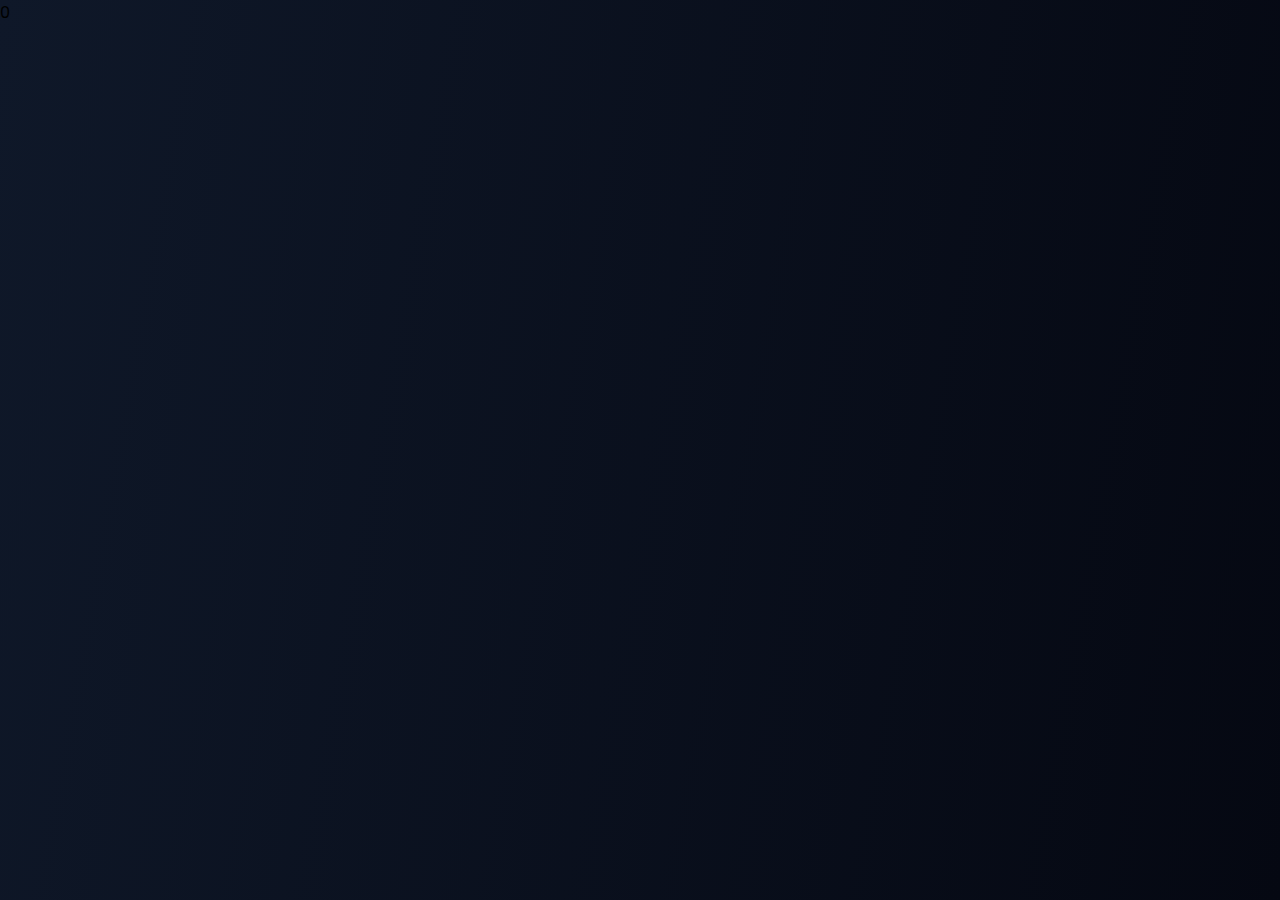
<file: index.html>
0<!DOCTYPE html>
<html lang="en">
<head>
    <meta charset="UTF-8">
    <meta http-equiv="X-UA-Compatible" content="IE=edge">
    <meta name="viewport" content="width=device-width, initial-scale=1.0">
    <title>SSG Technologies</title>
    <link rel="stylesheet" href="https://cdnjs.cloudflare.com/ajax/libs/font-awesome/4.7.0/css/font-awesome.min.css">
    <link rel="preconnect" href="https://fonts.googleapis.com">
    <link rel="preconnect" href="https://fonts.gstatic.com" crossorigin>
    <link href="https://fonts.googleapis.com/css2?family=Poppins&display=swap" rel="stylesheet">
    <link rel="stylesheet" href="style.css">
   
</head>
<body>
    <div class="big-container">
        <div class="container">
            <header>
                <div class="logo">
                    <h1>SSS Technologies</h1>
                </div>
                <nav>
                    <ul>
                        <li><a href="index.html">HOME</a></li>
                        <li><a href="blog.html">BLOG</a></li>
                        <li><a href="signuppage.html">CONTACT</a></li>
                        <li><a href="about.html">ABOUT</a></li>
                        <li><a href="#" class="active">Get Started</a></li>
                    </ul>
                    <form>
                        <input type="text" name="srch" id="srch"  placeholder="Enter Your Search">
                        <button type="submit"><i class="fa fa-search "></i></button>
                    </form>
                </nav>
            </header>
            <section>
                <h2>Darkweb</h2>
                <p>To Learn About it</p>
                <a href="#" class="active">Get Started</a>
            </section>
            <footer>
                <h2>About Us</h2>
                <p></p>
                <h3>Follow us on Social Media</h3>
                <div class="row">
                    <a href="#"><i class="fa fa-facebook "></i></a>
                    <a href="#"><i class="fa fa-twitter  "></i></a>
                    <a href="#"><i class="fa fa-instagram "></i></a>
                    <a href="#"><i class="fa fa-linkedin"></i></a>

                </div>
            </footer>
            <video src="backgroundHome.mp4" autoplay muted loop></video>
        </div>
    </div>
</body>
</html>
</file>
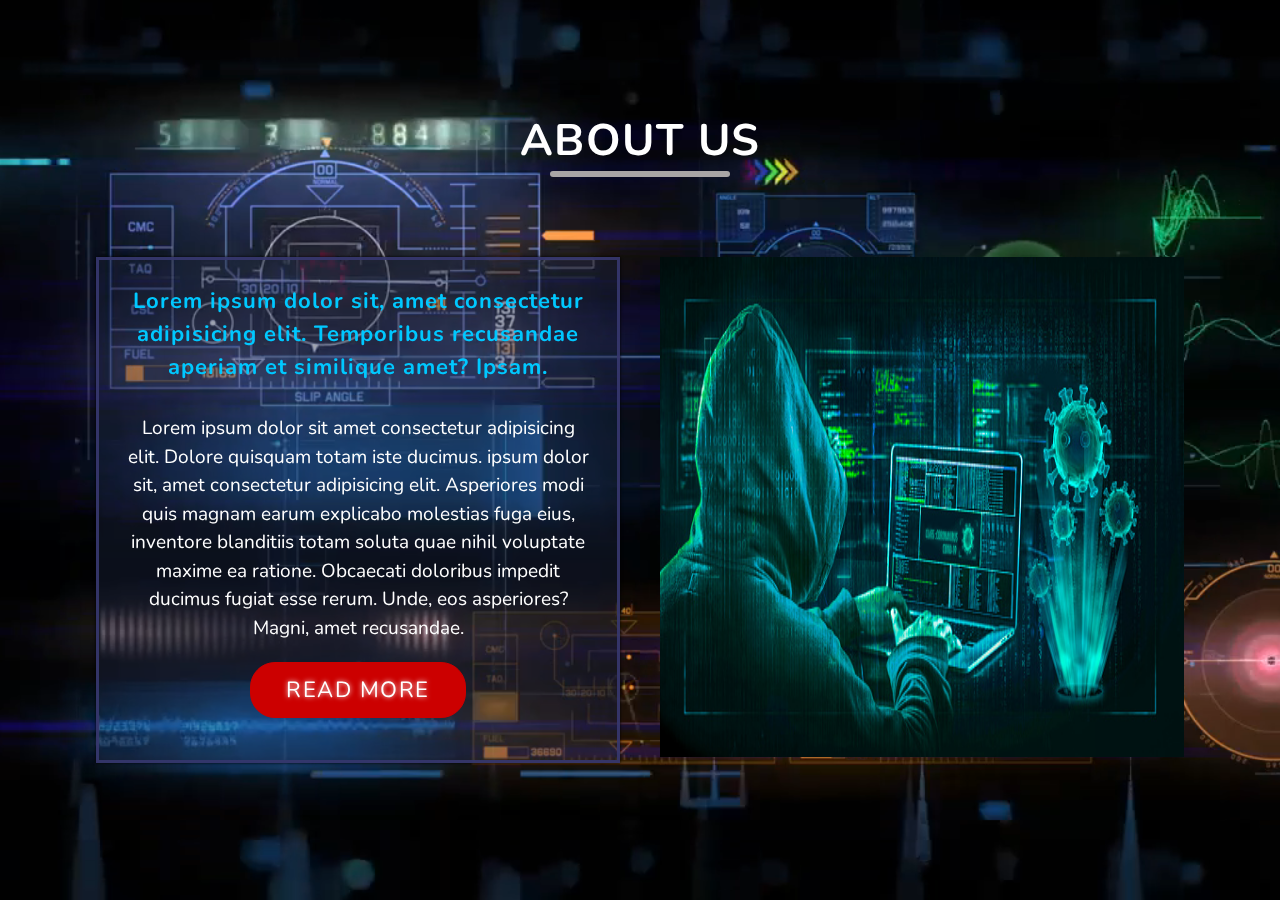
<file: about.html>
<!DOCTYPE html>
<html lang="en">
<head>
    <meta charset="UTF-8">
    <meta http-equiv="X-UA-Compatible" content="IE=edge">
    <meta name="viewport" content="width=device-width, initial-scale=1.0">
    <link rel="stylesheet" href="https://cdnjs.cloudflare.com/ajax/libs/font-awesome/4.7.0/css/font-awesome.min.css">
    <link rel="stylesheet" href="style.css">
    
    <link rel="preconnect" href="https://fonts.googleapis.com">
    <link rel="preconnect" href="https://fonts.gstatic.com" crossorigin>
    <link href="https://fonts.googleapis.com/css2?family=Nunito:wght@300;400;600;700;900&display=swap" rel="stylesheet">
   
   <style>
      *{
          margin: 0;
          padding: 0;
          box-sizing: border-box;
          font-family: 'Nunito', sans-serif;
      }

      body{
            background: linear-gradient(100deg,#0f1829,#050812);
           

        }

      video {
           position: absolute;
           top: 0;
           left: 0;
           width: 100%;
           height: 100%;
           display: block;
           object-fit: cover;
           z-index: -1;
        }
        
        h1{ 
            color: white;
        }


      .container{
          width: 100%;
     
         
      }

      .container .title{
          width: 100%;
          display: flex;
          justify-content: center;
          align-items: center;
          text-transform: uppercase;
          font-size: 22px;
          color: #222;
          letter-spacing: 1.5px;
          padding: 50px 0px;
      }

       .container .title h1::after {
          content: '';
          height: 6px;
          width: 180px;
          background-color: rgb(168, 165, 165);
          border-radius: 6px;
          position: relative;
          display: block;
          margin: auto;
          color: #ddd;
      }

      .content {
          width: 85%;
          display: grid;
          grid-template-columns: repeat(2, 1fr);
          grid-gap:40px;
          margin: 30px auto;


      }
      .content .article{
          box-shadow: 0px 0px 2px 0px rgba( 0, 0, 0, 0.2);
          background-color: #eee;
          padding: 25px 25px;
          text-align: center;
      } 

      .content .article h2 {
          color: #00c8ff;
          font-size: 22px;
          line-height: 1.5 ;
          letter-spacing: 1px;

      }

      .content .article p {
          margin-top: 30px;
          font-size: 19px;
          line-height: 1.5;
          color: #fff;
      }

      .content .article a {
          text-decoration: none;
          display: inline-block;
          font-size: 22px;
          padding: 12px 35px;
          background-color: #cc0000;
          border-radius: 25px;
          color: #fff;
          border: 1px solid #cc0000;
          letter-spacing: 1.5px;
          margin-top: 20px;

      }

      .content .article a:hover {
          background-color: rgba(180, 170, 170, 0.425);
          color: black;
          transition: 0.2 ease;
      }

      .image-section {
          width: 100%;
          margin: auto;
      }
      #article {
        background-color: rgba(27, 37, 63, 0.411);
        border: 3px solid rgba(56, 56, 110, 0.918);
        box-shadow: 0px 0px 3px black;

      }

      @media (max-width: 900px) {
          
      .content {
          
          grid-template-columns: repeat(1, 1fr);
         
      }
      .article { 
          text-align: center;

      }

      video {
          height: 100%;
      }

    }

      
    </style>
    <title>AboutUs</title>

</head>
<body>

    <div class="container">

        <header>
            <div class="logo">
                <h1>SSS Technologies</h1>
            </div>
            <nav>
                <ul>
                    <li><a href="index.html">HOME</a></li>
                    <li><a href="blog.html">BLOG</a></li>
                    <li><a href="signuppage.html">CONTACT</a></li>
                    <li><a href="about.html">ABOUT</a></li>
                    <li><a href="#" class="active">Get Started</a></li>
                </ul>
                <form>
                    <input type="text" name="srch" id="srch"  placeholder="Enter Your Search">
                    <button type="submit"><i class="fa fa-search "></i></button>
                </form>
            </nav>
        </header>

        <div class="title">
            <h1 >ABOUT US</h1>
        </div>

        <div class="content">
            <div class="article" id="article">
                <h2>Lorem ipsum dolor sit, amet consectetur adipisicing elit. Temporibus recusandae aperiam et similique amet? Ipsam.</h2>
                <p>Lorem ipsum dolor sit amet consectetur adipisicing elit. Dolore quisquam totam iste ducimus. ipsum dolor sit, amet consectetur adipisicing elit. Asperiores modi quis magnam earum explicabo molestias fuga eius, inventore blanditiis totam soluta quae nihil voluptate maxime ea ratione. Obcaecati doloribus impedit ducimus fugiat esse rerum. Unde, eos asperiores? Magni, amet recusandae.</p>
                <a href="about.html" class="button"> Read More</a>
            </div>
            <div class="image-section">
                <img src="hacker.jpg" alt="" width="100%"  height="500px">
            </div>
            
        </div>

        <video src="backgroundHome.mp4" autoplay muted loop></video>



    </div>

    
</body>
</html>
</file>
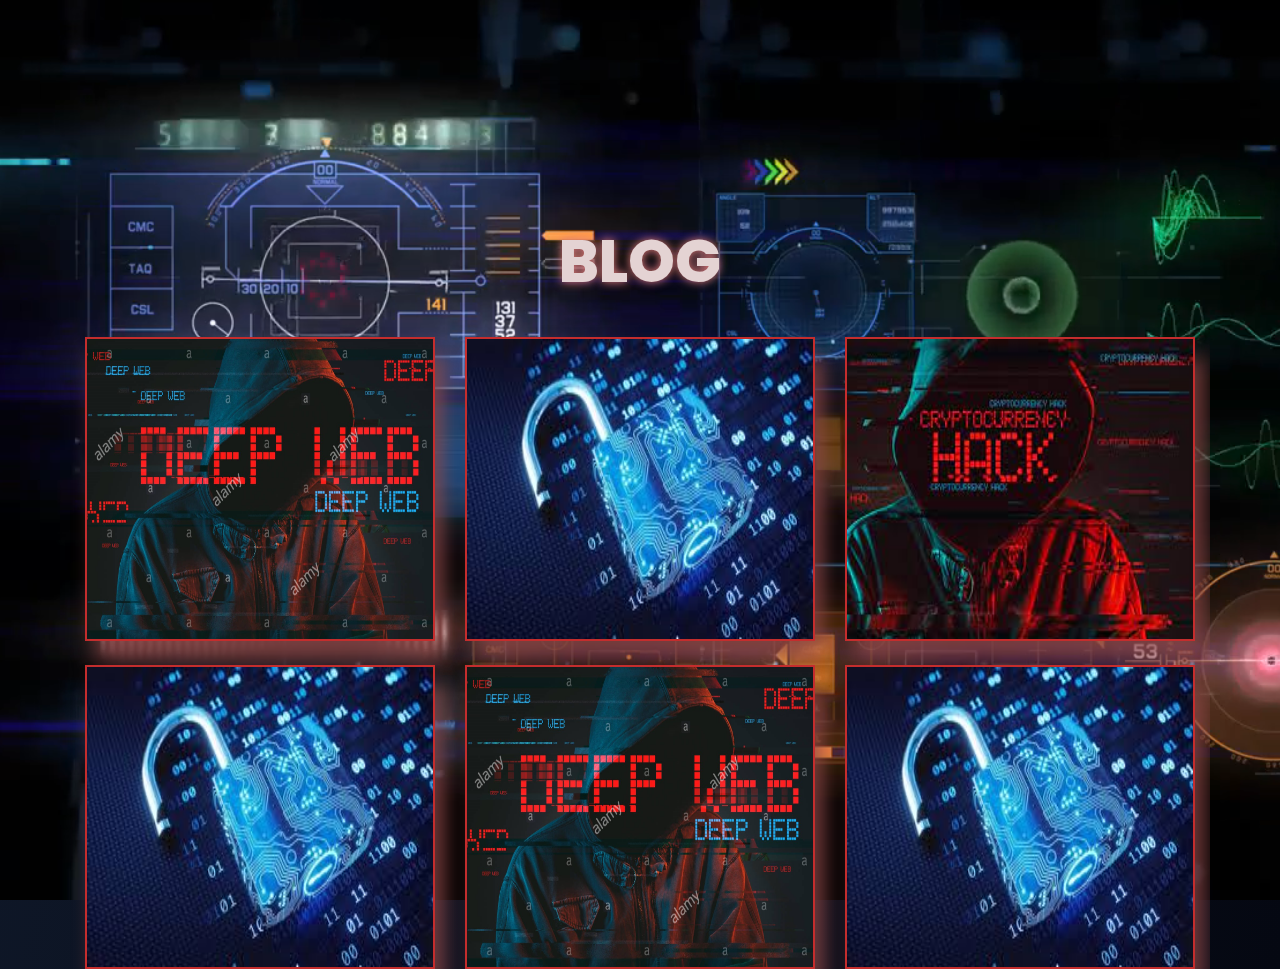
<file: blog.html>
<!DOCTYPE html>
<html lang="en">
<head>
    <meta charset="UTF-8">
    <meta http-equiv="X-UA-Compatible" content="IE=edge">
    <meta name="viewport" content="width=device-width, initial-scale=1.0">
    <link rel="stylesheet" href="https://cdnjs.cloudflare.com/ajax/libs/font-awesome/4.7.0/css/font-awesome.min.css">
    <link rel="stylesheet" href="style.css">
    <!-- poppins -->
    <link rel="preconnect" href="https://fonts.googleapis.com">
    <link rel="preconnect" href="https://fonts.gstatic.com" crossorigin>
    <link href="https://fonts.googleapis.com/css2?family=Poppins&display=swap" rel="stylesheet">

    <!-- Latest compiled and minified CSS -->
<link rel="stylesheet" href="https://maxcdn.bootstrapcdn.com/bootstrap/4.5.2/css/bootstrap.min.css">

<!-- jQuery library -->
<script src="https://ajax.googleapis.com/ajax/libs/jquery/3.5.1/jquery.min.js"></script>

<!-- Popper JS -->
<script src="https://cdnjs.cloudflare.com/ajax/libs/popper.js/1.16.0/umd/popper.min.js"></script>

<!-- Latest compiled JavaScript -->
<script src="https://maxcdn.bootstrapcdn.com/bootstrap/4.5.2/js/bootstrap.min.js"></script>

    <title>Blog</title>

    <style>

        body{
            background: linear-gradient(100deg,#0f1829,#050812);
           

        }

        video {
           position: absolute;
           top: 0;
           left: 0;
           width: 100%;
           height: 100%;
           display: block;
           object-fit: cover;
           z-index: -1;
           
        }

        .container{
            margin-top: 5%;
           

        }

       
        .single-content { 
            position: relative;
            transition: 0.3s;
            box-shadow: 10px 20px 20px rgba(143, 73, 73, 0.8);
            border: 2px solid rgb(196, 45, 45);
        }
        .single-content .text-content,
        .single-content:after {
             position: absolute;
             left: 20px;
             right: 20px;
        } 
        
        .single-content:after{
            content: '';
            display: block;
            background: crimson;
            top: 20px;
            bottom: 20px;
            opacity: 0;
            transform: rotate3d(-1, 1, 0, 100deg);
            transition: .4s;

        }

        .single-content:hover:after {
            opacity: .9;
            transform: rotate3d(0,0,0,0deg);

        }
        .single-content img {
            width: 100%;
            height:300px;

        }

        .text-content{
            top: 45%;
            opacity: 0;
            z-index: 1;
            transform: translate(10%, -30%);
            transition: .3s;
            text-align: center;
            color: #fff;
        }

        .text-content h2 {
            font-family: 'Poppins', sans-serif;
            font-weight: 600;
            background: linear-gradient(100deg,#0f1829,#050812);

        }

        h1 {
            font-size: 60px;
            margin-bottom: 40px;
            font-family: 'Poppins', sans-serif;
            font-weight: 800;
            text-shadow: 0 0 10px rgb(226, 124, 124);
            color: rgb(228, 211, 211);
        }

        .single-content:hover .text-content {
            opacity: 1;
            transform: translate(0, -50%);
            transition-delay: .3s;
        }
         </style>

</head>
<body>

    <div class="container">

        <header>
            <div class="logo">
                <h1>SSS Technologies</h1>
            </div>
            <nav>
                <ul>
                    <li><a href="index.html" style="text-decoration: none; color: white;" >HOME</a></li>
                    <li><a href="blog.html" style="text-decoration: none; color: white;">BLOG</a></li>
                    <li><a href="signuppage.html" style="text-decoration: none; color: white;" >CONTACT</a></li>
                    <li><a href="about.html"style="text-decoration: none; color: white;" >ABOUT</a></li>
                    <li><a href="#" class="active" style="text-decoration: none; color: white;">Get Started</a></li>
                </ul>
                <form>
                    <input type="text" name="srch" id="srch"  placeholder="Enter Your Search">
                    <button type="submit"><i class="fa fa-search "></i></button>
                </form>
            </nav>
        </header>



        <h1 class="text-center">BLOG</h1>

        <div class="row">
            <div class="col-md-4 col-sm-6">
                <div class="single-content">
                    <img src="darkweb.jpg" alt="">
                    <div class="text-content">
                        <h2>Darkweb</h2>
                        <h5>Lorem ipsum dolor sit amet.</h5>
                    </div>
                </div>
            </div>

            <div class="col-md-4 col-sm-6">
                <div class="single-content">
                    <img src="iot.jpg" alt="">
                    <div class="text-content">
                        <h2>Cyber Security</h2>
                        <h5>Lorem ipsum dolor sit amet.</h5>
                    </div>
                </div>
            </div>

            <div class="col-md-4 col-sm-6">
                <div class="single-content">
                    <img src="hack.jpg" alt="" >
                    <div class="text-content">
                        <h2>Ethical Hacking</h2>
                        <h5>Lorem ipsum dolor sit amet.</h5>
                    </div>
                </div>
            </div>

        </div>
        <br>

        <div class="row">
            <div class="col-md-4 col-sm-6">
                <div class="single-content">
                    <img src="iot.jpg" alt="">
                    <div class="text-content">
                        <h2>Darkweb</h2>
                        <h5>Lorem ipsum dolor sit amet.</h5>
                    </div>
                </div>
            </div>

            <div class="col-md-4 col-sm-6">
                <div class="single-content">
                    <img src="darkweb.jpg" alt="">
                    <div class="text-content">
                        <h2>Cyber Security</h2>
                        <h5>Lorem ipsum dolor sit amet.</h5>
                    </div>
                </div>
            </div>

            <div class="col-md-4 col-sm-6">
                <div class="single-content">
                    <img src="iot.jpg" alt="" >
                    <div class="text-content">
                        <h2>Ethical Hacking</h2>
                        <h5>Lorem ipsum dolor sit amet.</h5>
                    </div>
                </div>
            </div>

        </div>

        <video src="backgroundHome.mp4" autoplay muted loop></video>


    

  
    </div>
    
</body>
</html>
</file>
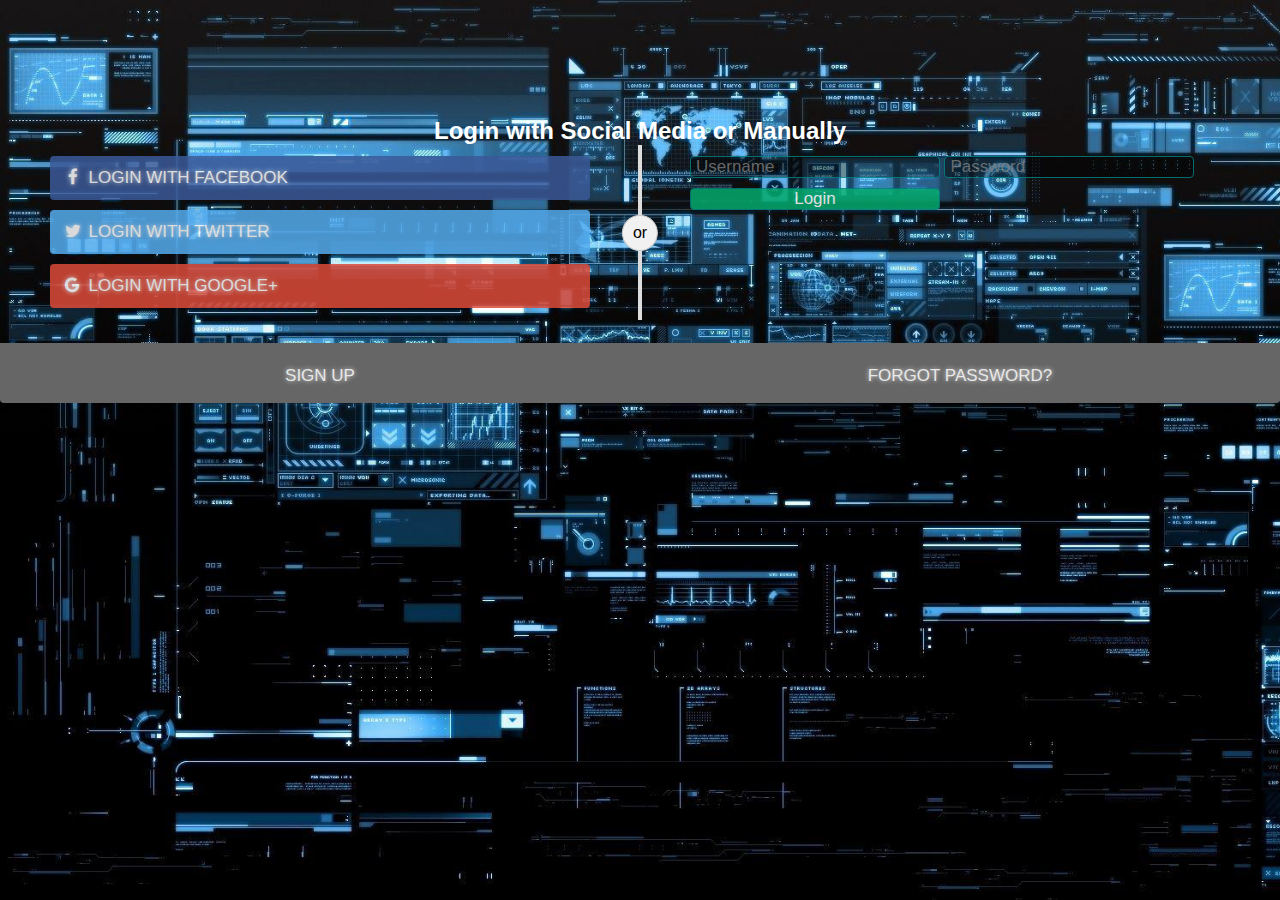
<file: signuppage.html>
<!DOCTYPE html>
<html>
<head>
<meta name="viewport" content="width=device-width, initial-scale=1">
<link rel="stylesheet" href="style.css">
<link rel="stylesheet" href="https://cdnjs.cloudflare.com/ajax/libs/font-awesome/4.7.0/css/font-awesome.min.css">
<style>
body {
  font-family: Arial, Helvetica, sans-serif;
  background-image: url('Signupbg.jpg');
  background-repeat: no-repeat;
  background-attachment: fixed;
  background-size: cover;
}

* {
  box-sizing: border-box;
}

/* style the container */
.container {
  position: relative;
  border-radius: 5px;
  
  padding: 20px 0 30px 0;
} 

/* style inputs and link buttons */
input,
.btn {
  width: 100%;
  
  padding: 12px;
  border: none;
  border-radius: 4px;
  margin: 5px 0;
  opacity: 0.85;
  display: inline-block;
  font-size: 17px;
  line-height: 20px;
  text-decoration: white; /* remove underline from anchors */
}

input:hover,
.btn:hover {
  opacity: 1;
}

/* add appropriate colors to fb, twitter and google buttons */
.fb {
  background-color: #3B5998;
  color: white;
}

.twitter {
  background-color: #55ACEE;
  color: white;
}

.google {
  background-color: #dd4b39;
  color: white;
}

/* style the submit button */
input[type=submit] {
  background-color: #04AA6D;
  color: white;
  cursor: pointer;
}

input[type=submit]:hover {
  background-color: #45a049;
}

/* Two-column layout */
.col {
  float: left;
  width: 50%;
  margin: auto;
  padding: 0 50px;
  margin-top: 6px;
}

/* Clear floats after the columns */
.row:after {
  content: "";
  display: table;
  clear: both;
}

/* vertical line */
.vl {
  position: absolute;
  left: 50%;
  transform: translate(-50%);
  border: 2px solid #ddd;
  height: 175px;
}

/* text inside the vertical line */
.vl-innertext {
  position: absolute;
  top: 50%;
  transform: translate(-50%, -50%);
  background-color: #f1f1f1;
  border: 1px solid #ccc;
  border-radius: 50%;
  padding: 8px 10px;
}

/* hide some text on medium and large screens */
.hide-md-lg {
  display: none;
}

/* bottom container */
.bottom-container {
  text-align: center;
  background-color: #666;
  border-radius: 0px 0px 4px 4px;
}

/* Responsive layout - when the screen is less than 650px wide, make the two columns stack on top of each other instead of next to each other */
@media screen and (max-width: 650px) {
  .col {
    width: 100%;
    margin-top: 0;
  }
  /* hide the vertical line */
  .vl {
    display: none;
  }
  /* show the hidden text on small screens */
  .hide-md-lg {
    display: block;
    text-align: center;
  }
}


/* .............................................Footer............................................. */
/* 
footer {
  position: absolute;
  bottom: 0;
  left: 0;
  right: 0;
  background: rgba(43, 34, 34, 0.151);
  height:300px;
  width: 100vw;
  padding-top: 40px;
  color: #fff;

}

.footer-content {
  display: flex;
  align-items: center;
  justify-content: center;
  flex-direction: column;
  text-align: center;
}

.footer-content h3{
  
  font-weight: 400;
  text-transform: uppercase;
  line-height: 3rem;
}
.footer-content p { 
  max-width: 500px;
  margin: 10px auto;
  line-height: 28px;
  font-size: 20px;

}

.socials{
  list-style: none;
  display: flex;
  align-items: center;
  justify-content: center;
  margin: 1rem 0 3rem 0 ;
}

.socials  li{
  margin:0 10px;

}
.socials a{
   text-decoration: none;
   color: #fff;

}
.socials a i{
  font-size: 1.1rem;
  transition: color 0.4s ease;
}

.socials a:hover i{
  color: aqua;
}

.footer-bottom{
  background: #000;
  width: 100vw;
  padding: 20px 0 ;
  text-align: center;
}

.footer-bottom p {
  font-size: 14px;
  word-spacing: 2px;
  text-transform: uppercase;
}

.footer-bottom span{
  text-transform: uppercase;
  opacity: .4;
  font-weight: 200;
}





 */
</style>
</head>
<body>
<div class="container">

  <header>
    <div class="logo">
        <h1>SSS Technologies</h1>
    </div>
    <nav>
        <ul>
            <li><a href="index.html">HOME</a></li>
            <li><a href="blog.html">BLOG</a></li>
            <li><a href="signuppage.html">CONTACT</a></li>
            <li><a href="about.html">ABOUT</a></li>
            <li><a href="#" class="active">Get Started</a></li>
        </ul>
        <form>
            <input type="text" name="srch" id="srch"  placeholder="Enter Your Search">
            <button type="submit"><i class="fa fa-search "></i></button>
        </form>
    </nav>
</header>
<br><br>




  <form action="/action_page.php">
    <div class="row">
      <h2 style="text-align:center; color: white;">Login with Social Media or Manually</h2>
      <div class="vl">
        <span class="vl-innertext">or</span>
      </div>

      <div class="col">
        <a href="#" class="fb btn">
          <i class="fa fa-facebook fa-fw"></i> Login with Facebook
         </a>
        <a href="#" class="twitter btn">
          <i class="fa fa-twitter fa-fw"></i> Login with Twitter
        </a>
        <a href="#" class="google btn"><i class="fa fa-google fa-fw">
          </i> Login with Google+
        </a>
      </div>

      <div class="col">
        <div class="hide-md-lg">
          <p>Or sign in manually:</p>
        </div>

        <input type="text" name="username" placeholder="Username" required>
        <input type="password" name="password" placeholder="Password" required>
        <input type="submit" value="Login">
      </div>
      
    </div>
  </form>
</div>

<div class="bottom-container">
  <div class="row">
    <div class="col">
      <a href="#" style="color:white" class="btn">Sign up</a>
    </div>
    <div class="col">
      <a href="#" style="color:white" class="btn">Forgot password?</a>
    </div>
  </div>
</div>

<!--...................... Footer ...............................-->
<!-- 
    <footer>

      <div class="footer-content">
        <h3>SSS Technologies</h3>
        <p> Follow us on Social Media</p>
        <ul class="socials">
          <li><a href="#"><i class="fa fa-facebook fa-x"></i></a></li>
          <li><a href="#"><i class="fa fa-twitter"></i></a></li>
          <li><a href="#"><i class="fa fa-google-plus"></i></a></li>
          <li><a href="#"><i class="fa fa-linkedin-square "></i></a></li>
          <li><a href="#"><i class="fa fa-youtube"></i></a></li>
        </ul>
       
      </div>
      <div class="footer-bottom">
        <p>copyright &copy; 2020 SSG Technologies. designed by <span>Swaroop</span></p>
      </div>

    </footer> -->

</body>
</html>
</file>
<file: style.css>
*{
    font-family: 'Poppins', sans-serif;
    margin:0;
    padding:0;
    box-sizing: border-box;
    scroll-behavior: smooth;
}
body{
    min-height: 100vh;
    background: linear-gradient(100deg,#0f1829,#050812);
}
.big-container{
    width:100%;
    height: 95vh;
    max-width: 1200px;
    position: absolute;
    top: 50%;
    left: 50%;
    transform: translate(-50%,-50%);
    overflow: hidden;
    border-radius: 10px;
    box-shadow: 0 0 20px #000;
    animation: fade 3s ease-in-out forwards;
    opacity: 0;    
}

@keyframes fade {
    to{opacity: 1;}
}
.container{
    width: 100%;
    height: 100%;
    overflow: auto;
}

::-webkit-scrollbar{
    display: none;
}

video {
    position: absolute;
    top: 0;
    left: 0;
    width: 100%;
    height: 100%;
    display: block;
    object-fit: cover;
    z-index: -1;
}

header{
    min-height: 60px;
    width: 100%;
    border-bottom: 1px solid #fff8 ;
    overflow: hidden;
    animation: fade 3s ease-in-out forwards;
    animation-delay: 1s;
    opacity: 0;
}

header .logo{
    float: left;
    margin-left: 20px;
}

header .logo h1{
    color: white;
    text-transform: uppercase;
    letter-spacing: 4px;
    line-height: 60px;
    text-shadow: 0 0 5px white;
}

header nav{
    float: right;
    margin-right: 20px;
    min-height: 60px;
    display: flex;
    justify-content: center;
    align-items: center;
    flex-wrap: wrap;
}

nav ul{
    margin-right: 30px;
    min-width: 450px;
}

nav ul li{
    list-style:none;
    display: inline-block;
}

a{
    text-decoration: none;
    color:white;
    padding : 8px 15px;
    text-transform: uppercase;
    display: inline-block;
    text-shadow: 0 0 5px;
}

.active{
    background: teal;
    border-radius: 20px;
}

a:hover{
    color:turquoise
}

nav form{
    height: 30px;
    min-width:300px;
    margin:10px 0;
}

form input{
    height: 100%;
    width: 250px;
    border:1px solid teal;
    background: #0007;
    padding: 0 5px;
    color: white;
    outline: none;
}

form button{
    width: 50px;
    height: 100%;
    border : 1px solid teal;
    background: #0007;
    color:white;
    cursor:pointer;
}

section{
    width: 100%;
    min-height: 100vh;
    display: flex;
    justify-content: center;
    align-items: center;
    text-shadow: 0 0 5px white;
}

section h2{
    text-transform: uppercase;
    font-size: 3em;
    letter-spacing: 10px;
}

section p {
    line-height: 1.4;
    margin: 15px 0;
    letter-spacing: 3px;
    text-transform: uppercase;
}


footer{
    width: 100%;
    text-align: center;
    color: white;
    background: linear-gradient(100deg,#0f182933,#05081271);
}

footer h2 {
    text-transform: uppercase;
    letter-spacing: 10px;
}

footer p {
    max-width: 600px;
    margin: 15px auto;
    line-height: 1.4;
    letter-spacing: 2px;
}

@media (max-width: 100px) {
    header .logo,
    header nav {
        width: 100%;
        margin: 0;
        text-align: center;
    }
}

@media (max-width: 850px) {
    nav ul{
        min-width: 300px;
        margin: 0;
    }

    nav ul a {
        padding: 5px 10px;
    }
}
</file>
